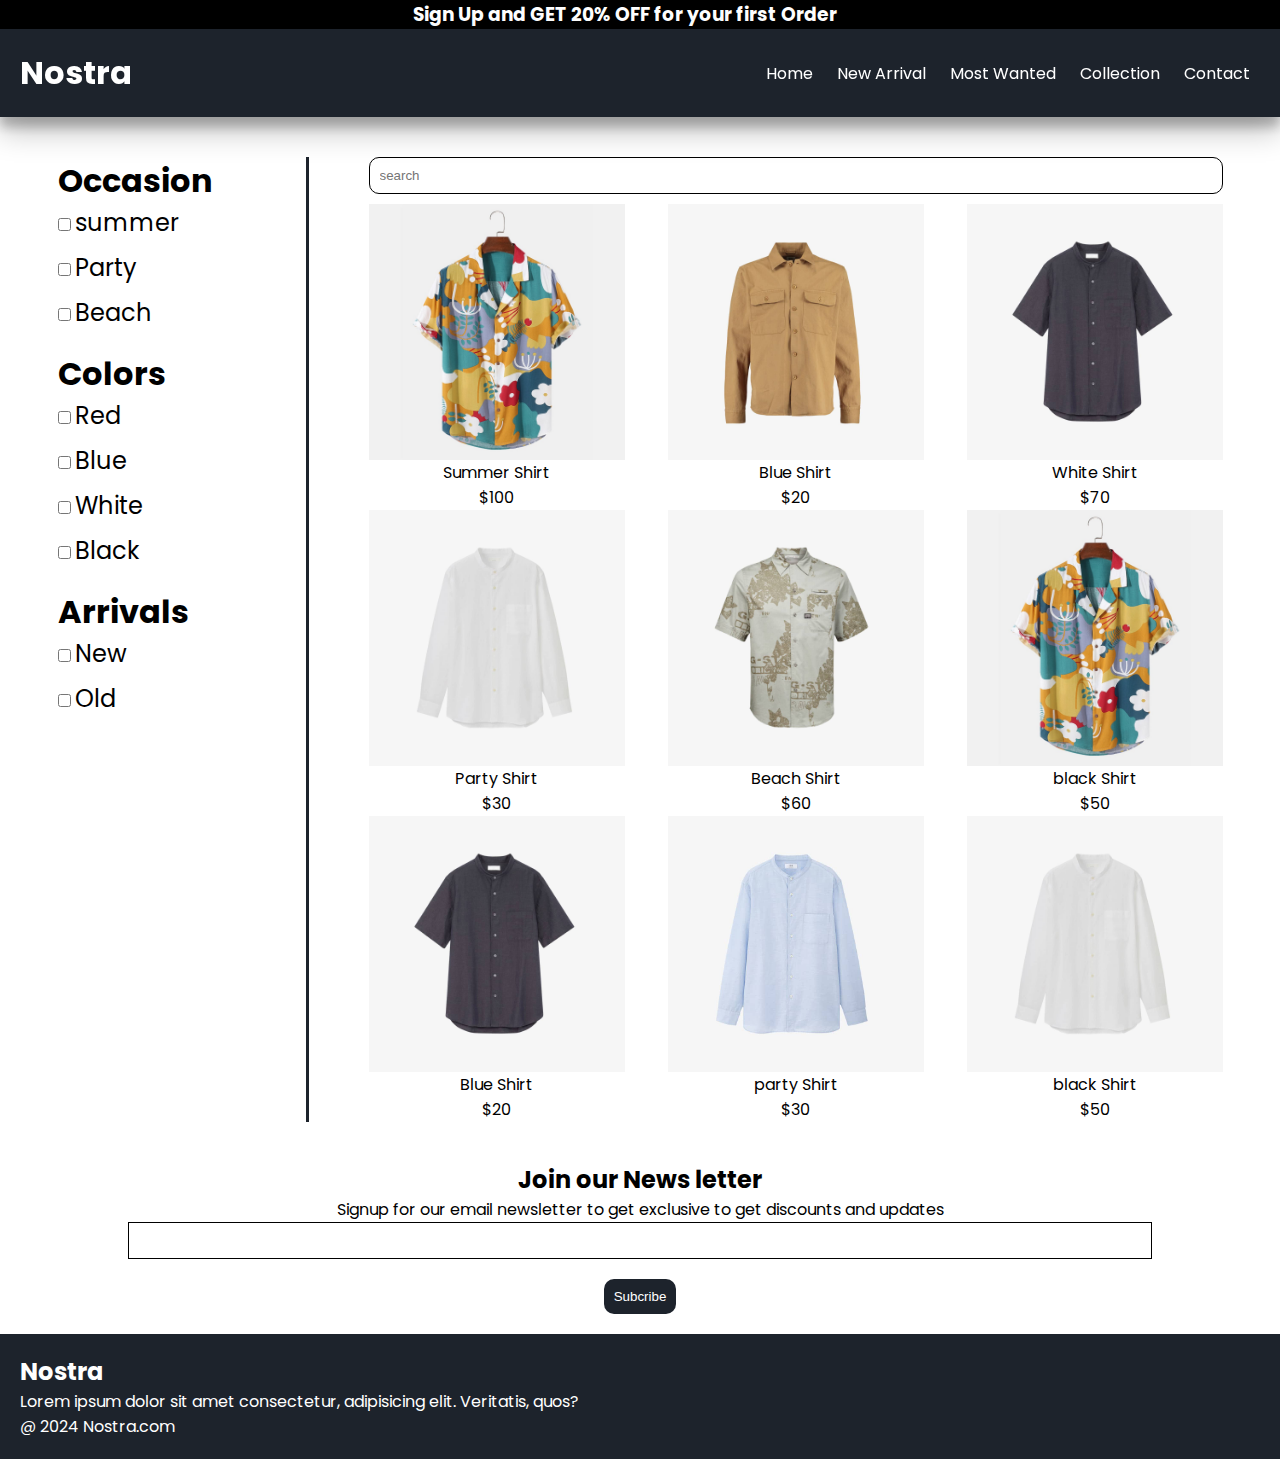
<file: collection.html>
<html lang="en"></html>

</html>

<head>
    <meta charset="UTF-8">
    <meta name="viewport" content="width=device-width, initial-scale=1.0">
    <title>Nostra</title>
    <link rel="preconnect" href="https://fonts.googleapis.com">
    <link rel="preconnect" href="https://fonts.gstatic.com" crossorigin>
    <link
        href="https://fonts.googleapis.com/css2?family=Poppins:ital,wght@0,100;0,200;0,300;0,400;0,500;0,600;0,700;0,800;0,900;1,100;1,200;1,300;1,400;1,500;1,600;1,700;1,800;1,900&display=swap"
        rel="stylesheet">
    <link rel="stylesheet" href="https://cdnjs.cloudflare.com/ajax/libs/font-awesome/6.6.0/css/all.min.css"
        integrity="sha512-Kc323vGBEqzTmouAECnVceyQqyqdsSiqLQISBL29aUW4U/M7pSPA/gEUZQqv1cwx4OnYxTxve5UMg5GT6L4JJg=="
        crossorigin="anonymous" referrerpolicy="no-referrer" />
    <link rel="stylesheet" href="style.css">

</head>

<body>
    <!-- discount -->
    <div class="discount">
        <h3>Sign Up and GET 20% OFF for your first Order </h3>
        <div class="discount-icon">
            <i class="fa-solid fa-xmark"></i>
        </div>


    </div>
    <!-- navbar -->
    <nav class="navbar">
        <h1>Nostra</h1>
        <div class="navbar-list">
            <p class="list">
                <a href="index.html">Home</a>
                <a href="">New Arrival</a>
                <a href="">Most Wanted</a>
                <a href="collection.html">Collection</a>
                <a href="contact.html">Contact</a>
            </p>
        </div>


        <div class="navbar-icon" onclick="showNavbar()">
            <i class="fa-solid fa-bars"></i>
        </div>
    </nav>
    <!-- side-navbar -->
    <div class="side-navbar">
        <p class="side-navbar-icon" onclick="closeNavbar()">
            <i class="fa-solid fa-xmark"></i>
        </p>
        <div class="side-navbar-list">
            <p class="side-navbar-lists">
                <a href="index.html">Home</a>
                <a href="">New Arrival</a>
                <a href="">Most Wanted</a>
                <a href="collection.html">Collection</a>
                <a href="contact.html">Contact</a>
            </p>
        </div>
    </div>
    <!-- collection -->
    <div class="collection">

        <div class="side-collection" id="collection">
            <div class="one">
                <h1>Occasion</h1>
                <div class="checkbox">
                    <div>
                        <input type="checkbox" name="check" value="summer">
                        <span>summer</span>
                    </div>
                    <div>
                        <input type="checkbox" name="check" value="Party">
                        <span>Party</span>
                    </div>
                    <div>
                        <input type="checkbox" name="check" value="Beach">
                        <span>Beach</span>
                    </div>
                </div>
            </div>
            <div class="two">
                <h1>Colors</h1>
                <div class="checkbox">
                    <div>
                        <input type="checkbox" name="check" value="Red">
                        <span>Red</span>
                    </div>
                    <div>
                        <input type="checkbox" name="check" value="Blue">
                        <span>Blue</span>
                    </div>
                    <div>
                        <input type="checkbox" name="check" value="White">
                        <span>White</span>
                    </div>
                    <div>
                        <input type="checkbox" name="check" value="black">
                        <span>Black</span>
                    </div>
                </div>
            </div>
            <div class="two">
                <h1>Arrivals</h1>
                <div class="checkbox">
                    <div>
                        <input type="checkbox" name="check" value="New">
                        <span>New</span>
                    </div>
                    <div>
                        <input type="checkbox" name="check" value="Old">
                        <span>Old</span>
                    </div>
                </div>
            </div>
        </div>


        <div class="product-img">
            <div class="product-input">
                <form class="product-search">
                    <input type="text" id="product-input" placeholder="search">
                    <i class="fa-solid fa-magnifying-glass"></i>
                </form>
            </div>
            <div id="product">
                <div class="img-box">
                    <img src="./img/f1.jpg" alt="">
                    <p>Summer Shirt</p>
                    <p>$100</p>
                </div>
                <div class="img-box">
                    <img src="./img/n7.jpg" alt="">
                    <p>Blue Shirt</p>
                    <p>$20</p>
                </div>
                <div class="img-box">
                    <img src="./img/n8.jpg" alt="">
                    <p>White Shirt</p>
                    <p>$70</p>
                </div>
                <div class="img-box">
                    <img src="./img/n3.jpg" alt="">
                    <p>Party Shirt</p>
                    <p>$30</p>
                </div>
                <div class="img-box">
                    <img src="./img/n4.jpg" alt="">
                    <p>Beach Shirt</p>
                    <p>$60</p>
                </div>
                <div class="img-box">
                    <img src="./img/f1.jpg" alt="">
                    <p>black Shirt</p>
                    <p>$50</p>
                </div>
                <div class="img-box">
                    <img src="./img/n8.jpg" alt="">
                    <p>Blue Shirt</p>
                    <p>$20</p>
                </div>
                <div class="img-box">
                    <img src="./img/n1.jpg" alt="">
                    <p>party Shirt</p>
                    <p>$30</p>
                </div>
                <div class="img-box">
                    <img src="./img/n3.jpg" alt="">
                    <p>black Shirt</p>
                    <p>$50</p>
                </div>
            </div>


        </div>
    </div>
    <!-- news-letter -->
    <div class="news">
        <h2>Join our News letter</h2>
        <p>Signup for our email newsletter to get exclusive to get discounts and updates</p>
        <div>
            <input type="text" class="search">
        </div>
        <div>
            <button>Subcribe</button>
        </div>
    </div>

    <!-- footer -->
    <div class="footer">
        <div class="footer-container">
            <div class="footer-box">
                <h2>Nostra</h2>
                <p>Lorem ipsum dolor sit amet consectetur, adipisicing elit. Veritatis, quos?</p>
                <div class="footer-icons">
                    <i class="fa-brands fa-instagram" style="color: #ffffff;"></i>
                    <i class="fa-brands fa-facebook" style="color: #ffffff;"></i>
                    <i class="fa-brands fa-twitter" style="color: #ffffff;"></i>
                    <i class="fa-brands fa-youtube" style="color: #ffffff;"></i>
                </div>
            </div>
        </div>
        <p>@ 2024 Nostra.com</p>
    </div>
    <script src="collection.js"></script>
</body>
</file>
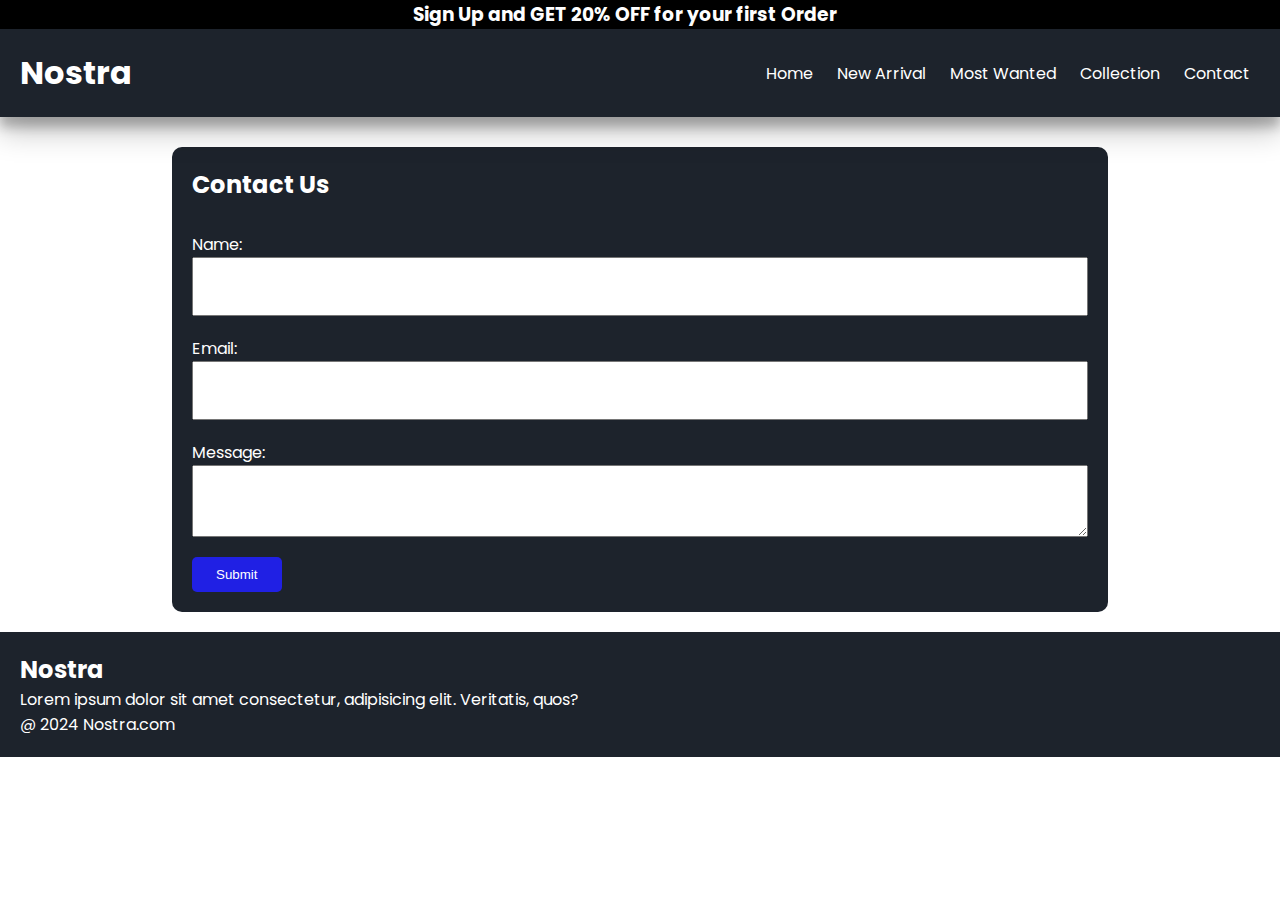
<file: contact.html>
<html lang="en"></html>

</html>

<head>
    <meta charset="UTF-8">
    <meta name="viewport" content="width=device-width, initial-scale=1.0">
    <title>Nostra</title>
    <link rel="preconnect" href="https://fonts.googleapis.com">
    <link rel="preconnect" href="https://fonts.gstatic.com" crossorigin>
    <link
        href="https://fonts.googleapis.com/css2?family=Poppins:ital,wght@0,100;0,200;0,300;0,400;0,500;0,600;0,700;0,800;0,900;1,100;1,200;1,300;1,400;1,500;1,600;1,700;1,800;1,900&display=swap"
        rel="stylesheet">
    <link rel="stylesheet" href="https://cdnjs.cloudflare.com/ajax/libs/font-awesome/6.6.0/css/all.min.css"
        integrity="sha512-Kc323vGBEqzTmouAECnVceyQqyqdsSiqLQISBL29aUW4U/M7pSPA/gEUZQqv1cwx4OnYxTxve5UMg5GT6L4JJg=="
        crossorigin="anonymous" referrerpolicy="no-referrer" />
    <link rel="stylesheet" href="style.css">

</head>

<body>
    <!-- discount -->
    <div class="discount">
        <h3>Sign Up and GET 20% OFF for your first Order </h3>
        <div class="discount-icon">
            <i class="fa-solid fa-xmark"></i>
        </div>


    </div>
    <!-- navbar -->
    <nav class="navbar">
        <h1>Nostra</h1>
        <div class="navbar-list">
            <p class="list">
                <a href="index.html">Home</a>
                <a href="">New Arrival</a>
                <a href="">Most Wanted</a>
                <a href="collection.html">Collection</a>
                <a href="contact.html">Contact</a>
            </p>
        </div>


        <div class="navbar-icon" onclick="showNavbar()">
            <i class="fa-solid fa-bars"></i>
        </div>
    </nav>
    <!-- side-navbar -->
    <div class="side-navbar">
        <p class="side-navbar-icon" onclick="closeNavbar()">
            <i class="fa-solid fa-xmark"></i>
        </p>
        <div class="side-navbar-list">
            <p class="side-navbar-lists">
                <a href="index.html">Home</a>
                <a href="">New Arrival</a>
                <a href="">Most Wanted</a>
                <a href="collection.html">Collection</a>
                <a href="contact.html">Contact</a>
            </p>
        </div>
    </div>
    <!-- contact -->

    <div class="contact-form">
        <h2>Contact Us</h2>
        <form>
            <label>Name:</label>
            <input type="text" required>

            <label>Email:</label>
            <input type="text" required>

            <label>Message:</label>
            <textarea required></textarea>

            <button>Submit</button>
        </form>
    </div>

    </div>



    <!-- footer -->
    <div class="footer">
        <div class="footer-container">
            <div class="footer-box">
                <h2>Nostra</h2>
                <p>Lorem ipsum dolor sit amet consectetur, adipisicing elit. Veritatis, quos?</p>
                <div class="footer-icons">
                    <i class="fa-brands fa-instagram" style="color: #ffffff;"></i>
                    <i class="fa-brands fa-facebook" style="color: #ffffff;"></i>
                    <i class="fa-brands fa-twitter" style="color: #ffffff;"></i>
                    <i class="fa-brands fa-youtube" style="color: #ffffff;"></i>
                </div>
            </div>
        </div>
        <p>@ 2024 Nostra.com</p>
    </div>
    <script src="contact.js"></script>
</body>

</html>
</file>
<file: style.css>
* {
    margin: 0;
    padding: 0;
}

body {
    font-family: "Poppins", sans-serif;
}

/* discount */

.discount {
    display: flex;
    align-items: center;
    background-color: black;
    color: #ffffff;
    justify-content: center;
    gap: 30px;
}

/* navbar */

.navbar {
    display: flex;
    justify-content: space-between;
    align-items: center;
    background-color: #1D232C;
    color: white;
    padding: 20px;
    box-shadow: rgba(0, 0, 0, 0.25) 0px 14px 28px, rgba(0, 0, 0, 0.22) 0px 10px 10px;
    position: sticky;
    top: 0;
    z-index: 10;
}

.navbar a {
    color: white;
    text-decoration: none;
    padding: 10px;
}

.navbar a:hover {
    text-decoration: underline;
}

.navbar-icon {
    display: none;
}

/* side-navbar */

.side-navbar {
    background-color: #1D232C;
    width: 50%;
    color: white;
    padding: 10px;
    height: 100%;
    margin: 0;
    position: fixed;
    top: 0;
    left: -60%;
    transition: 2s;
    z-index: 2;
}

.side-navbar-lists {
    display: flex;
    flex-direction: column;
    gap: 30px;
}

.side-navbar-icon {
    text-align: right;
}

.side-navbar-list a {
    text-decoration: none;
    color: white;
}

.side-navbar-list a:hover {
    text-decoration: underline;
}

/* slider */

.slider {
    overflow: hidden;
    display: flex;
    width: 100%;
    border-radius: 5px;
    position: relative;
    margin-top: 30px;
}

.slider-image {
    display: flex;
    transition: 2s;
}

.slider-img {
    width: 100vw;
}

.left-btn {
    position: absolute;
    top: 35%;
    left: 5%;
    z-index: 1;
}

.left-btn i {
    font-size: 10vw;
}

.right-arrow {
    position: absolute;
    top: 35%;
    right: 5%;
}

.right-arrow i {
    font-size: 10vw;
}

.slider-content {
    position: absolute;
    color: #ffffff;
    text-align: center;
    width: 100%;
    top: 20%;
}

.slider-content h1 {
    font-size: 5vw;
}

.slider button {
    padding: 10px 20px 10px 20px;
    margin-top: 10px;
    background-color: #ffffff;
    color: black;
    border: none;
    cursor: pointer;
}

/* brands */

.brands {
    padding: 20px;
}

.brands-img {
    display: flex;
    justify-content: space-between;
    align-items: center;
    text-align: center;
    margin-top: 20px;
}

.brands-img img {
    width: 50px;
}

.brands-img h3 {
    font-size: 25px;
    font-weight: 300;
}

/* serivce */
.serivce {
    padding: 20px;
}

.serivce-container {
    display: flex;
    justify-content: space-between;
    align-items: center;
}

.serivce-container-1 {
    display: flex;
    justify-content: space-between;
    gap: 10px;
    align-items: center;
}

.serivce-container-1 div {
    background-color: #F2F4F7;
    border-radius: 10px;
    padding: 10px;
}

.serivce-container-1 p {
    font-size: smaller;
}

.serivce-container-1 i {
    font-size: 3vw;
    margin-bottom: 10px;
}

/* new arrival */
.new-arrival {
    display: flex;
    justify-content: space-between;
    padding: 20px;
    flex-wrap: wrap;

}

.new-arrival-container {
    position: relative;
    flex-basis: 20%;
}

.new-arrival-container img {
    width: 100%;
    border-radius: 10px;
}

.new-arrival button {
    padding: 5% 10% 5% 10%;
    margin-top: 10px;
    background-color: #1D232C;
    position: absolute;
    top: 65%;
    left: 25%;
    border-radius: 10px;
    color: #ffffff;
    border: none;
}

/* most wanted */
.most-wanted {
    padding: 20px;
}

.most-wanted-container {
    display: flex;
    justify-content: space-between;
    overflow-x: auto;
    gap: 20px;
    margin-top: 20px;

}

.most-wanted-container::-webkit-scrollbar {
    display: none;
}


.most-wanted-list {
    position: relative;
    flex-basis: 40%;


}

.most-wanted-list img {
    width: 250px;
    border-radius: 10px;

}

.sale {
    position: absolute;
    top: 5px;
    left: 5px;
}

.most-icon {
    position: absolute;
    right: 5;
    bottom: 5px;
}

.sale p {
    background-color: red;
    color: #ffffff;
    border-radius: 5px;
    padding: 5px;
}

.most-icon i {
    font-size: 3vw;
}
#likebtn{
    display: none;
}

/* offer */
.offer {

    padding: 20px;
    background-color: #1D232C;
}

.offer-img {
    display: flex;
    align-items: center;
    gap: 40px;
    padding: 10px;
    color: #ffffff;
}

.offer-img button {
    padding: 10px;
    margin-top: 10px;
    background-color: #ffffff;
    border-radius: 10px;
    color: black;
    border: none;
    width: 100px;
}

.news {
    display: flex;
    flex-direction: column;
    align-items: center;
    margin-top: 20px;
}

.news input {
    padding: 10px;
    width: 80vw;
    margin-bottom: 10px;
    border: solid black 1px;
}
.news input:focus{
    outline: none;
}
.news button {
    margin-top: 10px;
    background-color: #1D232C;
    color: #ffffff;
    border-radius: 10px;
    padding: 10px;
    border: none;
}

.footer {
    margin-top: 20px;
    padding: 20px;
    background-color: #1D232C;
    color: #ffffff;
}

/* collection */
.collection {
    margin-top: 20px;
    display: flex;
    padding: 20px;
    flex-wrap: wrap;
    gap: 60px;
    justify-content: center;

}

.side-collection {
    display: flex;
    flex-direction: column;
    border-right: #1D232C solid 3px;
    width: 20%;


}

.checkbox {
    display: flex;
    flex-direction: column;
    gap: 10px;
    justify-content: center;

}

.checkbox span {
    font-size: 24px;
}

.two {
    margin-top: 20px;
}

.product-search {
    display: flex;
    width: 65vw;
    border-radius: 10px;
    border: solid black 1px;
    justify-content: space-between;
    align-items: center;
    padding: 10px;
    margin-bottom: 10px;

}

.product-search input {
    border: none;
    background-color: transparent;
    width: 100%;
}

.product-search input:focus {
    outline: none;
}

.product-img {
    flex-basis: 30%;
}

#product {
    display: flex;
    flex-wrap: wrap;
    justify-content: space-between;
    align-items: center;

}

.img-box img {
    width: 20vw;
}

.img-box {
    text-align: center;
}

/* contact */

.contact-form {
    width: 70%;
    margin: auto;
    padding: 20px;
    background-color: #1D232C;
    color: #ffffff;
    margin-top: 30px;
    border-radius: 10px;


}

.contact-form h2 {
    margin-bottom: 30px;
}

.contact-form input {
    padding: 20px;
    width: 100%;
    margin-bottom: 20px;
}



.contact-form textarea {
    padding: 20px;
    width: 100%;
    margin-bottom: 20px;
}

.contact-form button {
    padding: 10px;
    width: 10%;
    background-color: rgb(32, 32, 228);
    border: none;
    border-radius: 5px;
    color: #ffffff;
}

/* media quries */

@media screen and (max-width:600px) {
    .list {
        display: none;
    }

    .navbar-icon {
        display: block;
    }

    .serivce {
        overflow: hidden;

    }

    .serivce-container h2 {
        font-size: xx-small;
    }

    .serivce-container p {
        font-size: xx-small;
    }

    .serivce-container-1 {
        margin-top: 20px;
        font-size: xx-small;
        width: 90vw;
    }

    .serivce-container-1 h4 {
        font-size: 7px;
    }

    .brands-img {
        overflow: hidden;
        width: 100%;
    }

    .brands-img img {
        width: 30%;
    }

    .brands-img h3 {
        font-size: smaller;
    }

    .new-arrival-container img {
        width: 20vw;
    }

    .new-arrival button {
        left: 15;
        font-size: xx-small;
    }

    .most-wanted-list img {
        width: 150px;
    }

    .offer-img img {
        width: 60%;
    }

    .offer {
        padding: 10px;
    }

    .offer-img {
        font-size: xx-small
    }

    .news p {
        font-size: x-small;
    }

    .news input {
        width: 60vw;
        margin-top: 10px;
    }

    .footer {
        font-size: smaller;
    }

    .discount {
        font-size: xx-small;
    }

    /* collection */
    .collection {
        padding: 0;
        font-size: xx-small;
        gap: 10px;

    }

    .side-collection {
        width: 15%;
        padding: 0;
    }

    .checkbox span {
        font-size: xx-small;
    }

    .side-collection h1 {
        font-size: xx-small;
    }

    .checkbox input {
        width: 10px;
    }

    .checkbox {
        gap: 3px;
    }

    .contact-form button {
        width: 20%;
    }

    .side-navbar {
        z-index: 20;
    }
}
</file>
